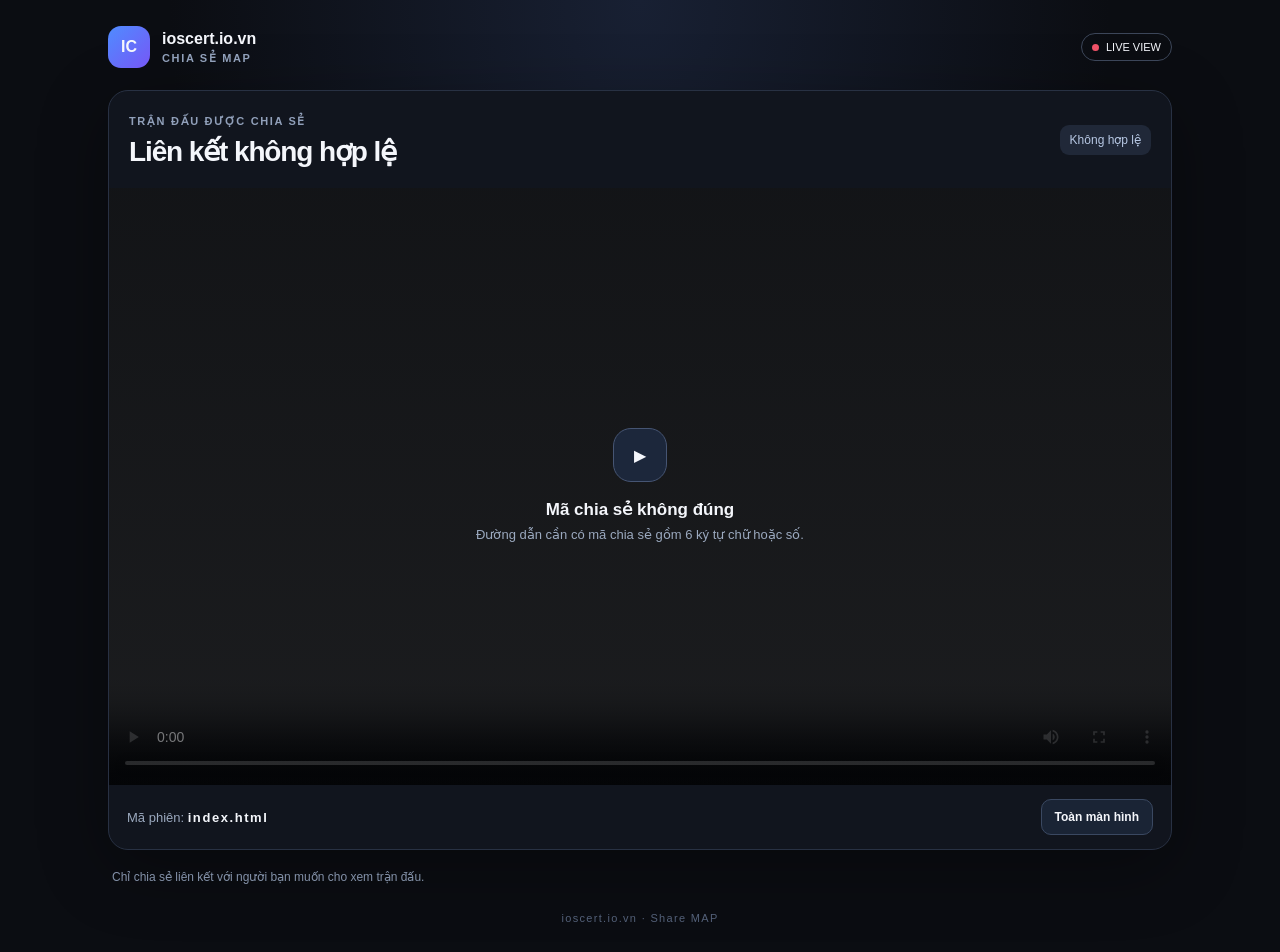
<file: share-map/index.html>
<!doctype html>
<html lang="vi">
<head>
  <meta charset="utf-8"><meta name="viewport" content="width=device-width, initial-scale=1, viewport-fit=cover">
  <meta name="theme-color" content="#0b0d12"><title>Chia sẻ MAP · ioscert.io.vn</title>
  <link rel="stylesheet" href="./style.css">
</head>
<body>
  <main class="page">
    <header class="topbar"><div class="brand-mark">IC</div><div><div class="brand-name">ioscert.io.vn</div><div class="brand-subtitle">CHIA SẺ MAP</div></div><span class="live-pill"><span class="dot"></span> LIVE VIEW</span></header>
    <section class="player-card">
      <div class="player-heading"><div><p class="eyebrow">TRẬN ĐẤU ĐƯỢC CHIA SẺ</p><h1 id="title">Đang kiểm tra phiên...</h1></div><span class="status" id="status">Đang kết nối</span></div>
      <div class="video-shell"><video id="remoteVideo" autoplay playsinline controls></video><div class="placeholder" id="placeholder"><div class="play-icon">▶</div><h2 id="placeholderTitle">Đang kết nối tới người phát</h2><p id="placeholderText">Video sẽ xuất hiện khi phiên chia sẻ đang hoạt động.</p></div></div>
      <div class="player-footer"><span>Mã phiên: <strong id="roomCode">—</strong></span><button id="fullscreenButton" type="button">Toàn màn hình</button></div>
    </section>
    <p class="notice">Chỉ chia sẻ liên kết với người bạn muốn cho xem trận đấu.</p><footer>ioscert.io.vn · Share MAP</footer>
  </main><script src="./viewer.js"></script>
</body></html>
</file>
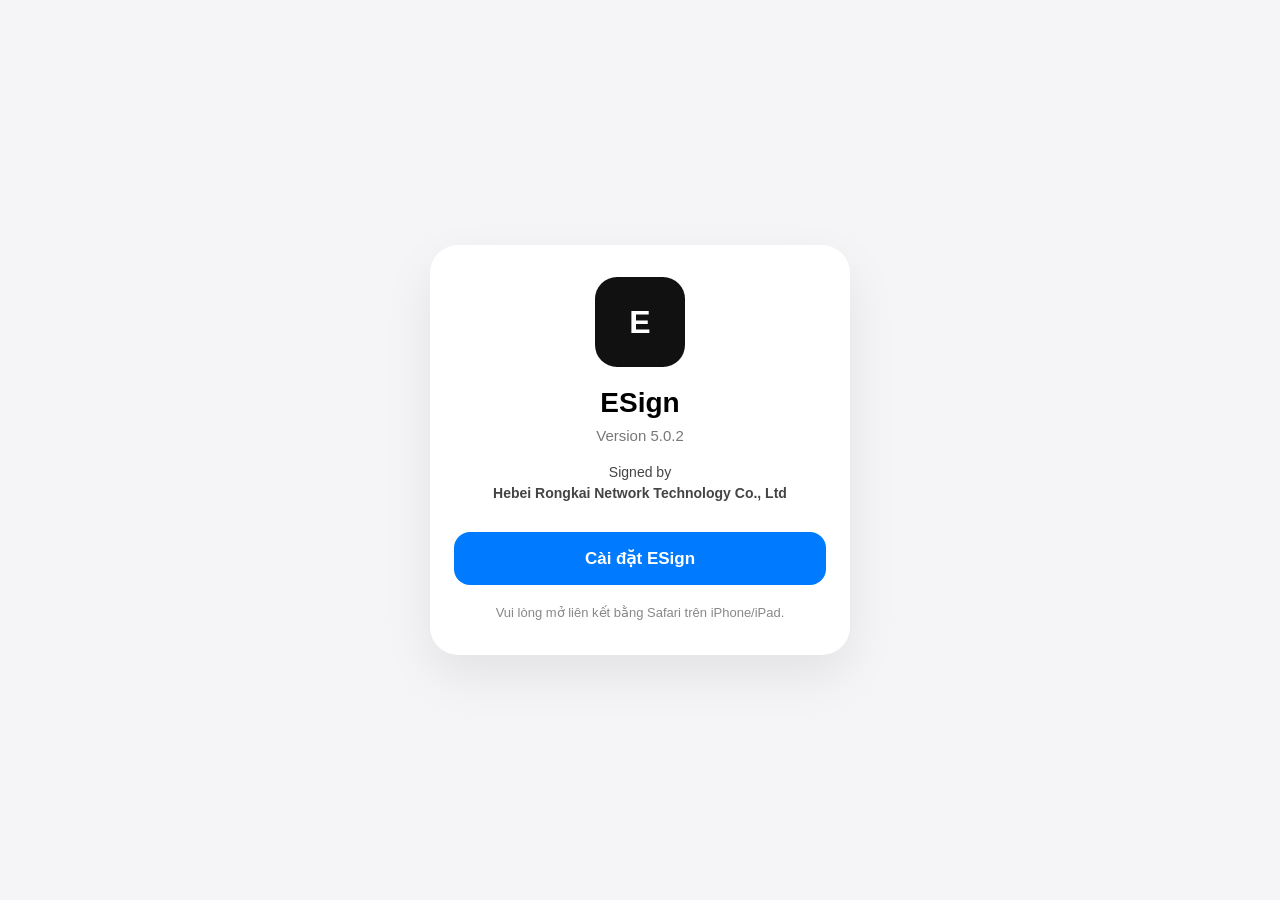
<file: install/esign-hebei-rongkai-network-technology-co-ltd/index.html>
<!DOCTYPE html>
<html lang="vi">
<head>
    <meta charset="UTF-8">

    <meta name="viewport"
          content="width=device-width,
                   initial-scale=1,
                   maximum-scale=1">

    <title>ESign 5.0.2</title>

    <style>
        * {
            box-sizing: border-box;
        }

        body {
            margin: 0;
            min-height: 100vh;

            font-family:
                -apple-system,
                BlinkMacSystemFont,
                "SF Pro Display",
                sans-serif;

            background: #f5f5f7;

            display: flex;
            align-items: center;
            justify-content: center;

            padding: 20px;
        }

        .card {
            width: 100%;
            max-width: 420px;

            background: white;

            border-radius: 28px;

            padding: 32px 24px;

            text-align: center;

            box-shadow:
                0 20px 50px rgba(0,0,0,.08);
        }

        .icon {
            width: 90px;
            height: 90px;

            margin: 0 auto 20px;

            border-radius: 22px;

            background: #111;

            display: flex;
            align-items: center;
            justify-content: center;

            color: white;

            font-size: 32px;
            font-weight: 700;
        }

        h1 {
            margin: 0;

            font-size: 28px;
        }

        .version {
            margin-top: 8px;

            color: #777;

            font-size: 15px;
        }

        .certificate {
            margin-top: 18px;

            color: #444;

            font-size: 14px;

            line-height: 1.5;
        }

        .install {
            display: block;

            margin-top: 28px;

            padding: 16px;

            border-radius: 16px;

            background: #007aff;

            color: white;

            text-decoration: none;

            font-size: 17px;

            font-weight: 600;
        }

        .note {
            margin-top: 18px;

            color: #888;

            font-size: 13px;

            line-height: 1.5;
        }
    </style>
</head>

<body>

<div class="card">

    <div class="icon">
        E
    </div>

    <h1>ESign</h1>

    <div class="version">
        Version 5.0.2
    </div>

    <div class="certificate">
        Signed by<br>
        <strong>
            Hebei Rongkai Network Technology Co., Ltd
        </strong>
    </div>

    <a
        class="install"
        href="itms-services://?action=download-manifest&url=https%3A%2F%2Fioscert.io.vn%2Finstall%2Fesign-hebei-rongkai-network-technology-co-ltd%2Fmanifest.plist"
    >
        Cài đặt ESign
    </a>

    <div class="note">
        Vui lòng mở liên kết bằng Safari trên iPhone/iPad.
    </div>

</div>

</body>
</html>
</file>
<file: share-map/style.css>
:root{color-scheme:dark;font-family:-apple-system,BlinkMacSystemFont,"Segoe UI",sans-serif;background:#0b0d12;color:#f4f6fb}*{box-sizing:border-box}body{margin:0;min-height:100vh;background:radial-gradient(ellipse at top,#182033 0,#0b0d12 52%)}.page{width:min(1100px,100%);margin:0 auto;padding:max(18px,env(safe-area-inset-top)) 18px 28px}.topbar{display:flex;align-items:center;gap:12px;padding:8px 0 22px}.brand-mark{display:grid;place-items:center;width:42px;height:42px;border-radius:13px;background:linear-gradient(135deg,#4f8cff,#7657f6);font-weight:800}.brand-name{font-weight:750}.brand-subtitle,.eyebrow{color:#91a0ba;font-size:11px;letter-spacing:.15em;font-weight:750;margin:4px 0 0}.live-pill{margin-left:auto;display:flex;align-items:center;gap:7px;border:1px solid #3c4659;border-radius:99px;padding:7px 10px;font-size:11px}.dot{width:7px;height:7px;background:#f05268;border-radius:50%}.player-card{overflow:hidden;border:1px solid #283143;background:#11151e;border-radius:20px;box-shadow:0 18px 70px #0005}.player-heading{display:flex;align-items:center;justify-content:space-between;gap:12px;padding:20px}h1{margin:7px 0 0;font-size:clamp(20px,4vw,28px);letter-spacing:-.04em}.status{border-radius:9px;background:#202838;color:#b7c8e4;padding:8px 10px;font-size:12px;white-space:nowrap}.video-shell{position:relative;background:#050608;aspect-ratio:16/9;min-height:220px;display:grid;place-items:center}video{width:100%;height:100%;object-fit:contain;background:#050608}.placeholder{position:absolute;inset:0;display:flex;align-items:center;justify-content:center;flex-direction:column;text-align:center;padding:24px;background:linear-gradient(180deg,#07090dbb,#07090d88)}.play-icon{display:grid;place-items:center;width:54px;height:54px;border:1px solid #465573;background:#1c273b;border-radius:18px}.placeholder h2{font-size:17px;margin:17px 0 5px}.placeholder p{max-width:430px;margin:0;color:#9ba9bf;line-height:1.5;font-size:13px}.player-footer{display:flex;align-items:center;justify-content:space-between;gap:12px;padding:14px 18px;color:#9ba9bf;font-size:13px}.player-footer strong{color:#f4f6fb;letter-spacing:.12em}button{border:1px solid #3a4861;border-radius:10px;background:#1a2435;color:#f4f6fb;padding:10px 13px;font:inherit;font-size:12px;font-weight:700;cursor:pointer}.notice{color:#8391a8;font-size:12px;line-height:1.6;padding:0 4px;margin:18px 0 24px}footer{text-align:center;color:#536078;font-size:11px;letter-spacing:.12em}@media(max-width:560px){.page{padding-left:10px;padding-right:10px}.player-heading{align-items:flex-start;flex-direction:column}.video-shell{min-height:190px}.player-footer{align-items:flex-start;flex-direction:column}.player-footer button{width:100%}}
</file>
